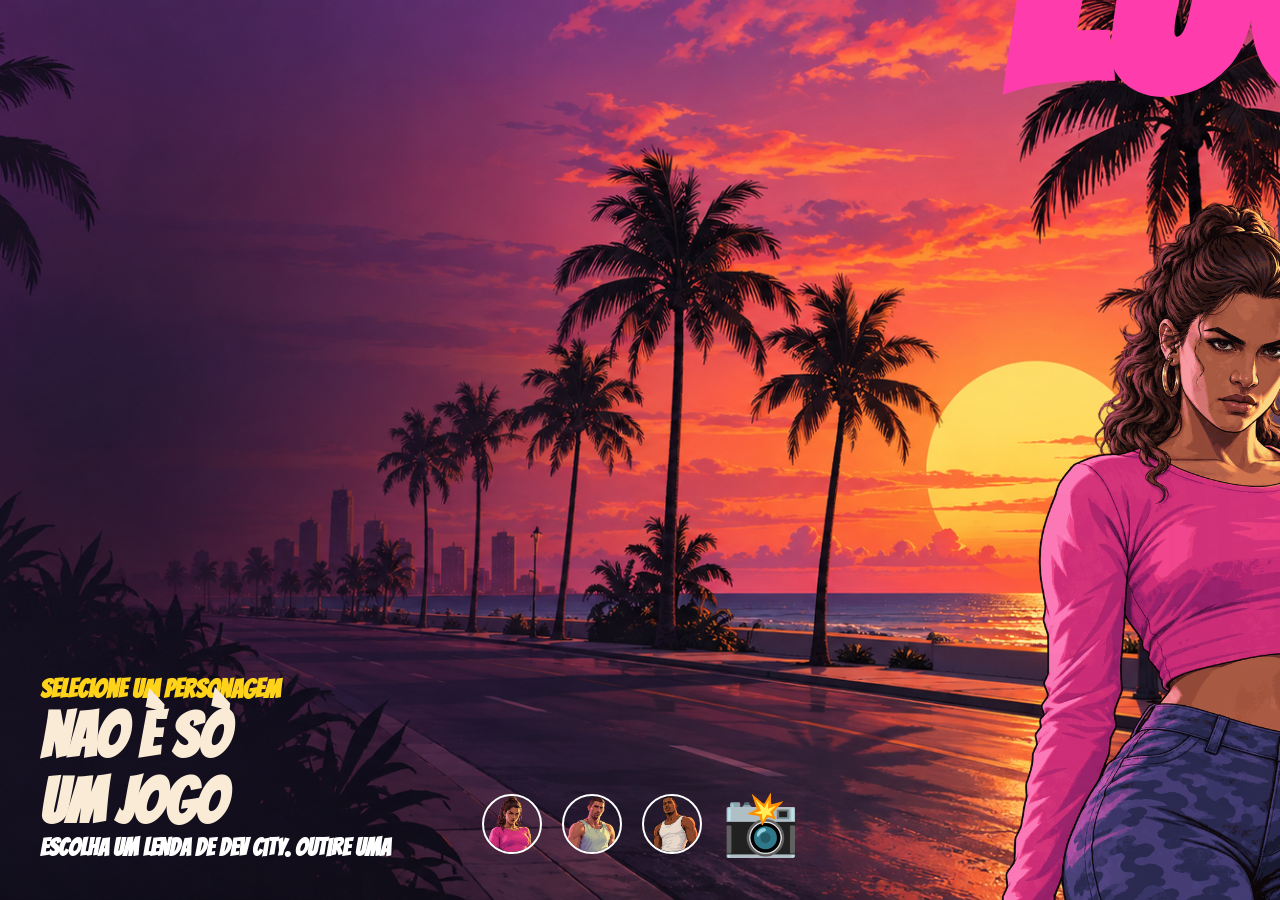
<file: index.html>
<!DOCTYPE html>
<html lang="pt-br">

<head>

    <link rel="stylesheet" href="style.css">
    <link rel="preconnect" href="https://fonts.googleapis.com">
    <link rel="preconnect" href="https://fonts.gstatic.com" crossorigin>
    <link href="https://fonts.googleapis.com/css2?family=Bangers&display=swap" rel="stylesheet">
    <meta charset="UTF-8">
    <meta name="viewport" content="width=device-width, initial-scale=1.0">
    <title>Document</title>

</head>

<body>
    <img class="personagem" src="fotos/lucia.png" alt="">

    <div>




        <div class="tela">

            <h1 class="nomedela">lucia<h1>

            <div class="nome">
                <p class="etiqueta">selecione um personagem</p>
                <h1>nao è sò <br>um jogo</h1>
                <p class="textapoio">escolha um lenda de dev city. outire uma</p>
            </div>


            <div class="nomepersonagem">
            
                    <img onclick="escolherPersonagem('Lucia', 'img/lucia.png', '#ff3cac')" class="avatar" src="fotos/lucia.png">

        <img onclick="escolherPersonagem('Jason', 'img/jason.png', '#00b2c9')" class="avatar" src="fotos/jason.png">

        <img onclick="escolherPersonagem('CJ', 'img/cj.png', '#7ed37e')" class="avatar" src="fotos/cj.png">

        <label class="voce">📸
            </div>

</body>

<script script src="scripts.js">
</script>

  
</html>
</file>
<file: style.css>
html {
    height: 100%;
}

*{
    padding: 0;
    margin: 0;
    box-sizing: border-box;
    color: antiquewhite;
    font-family: "Bangers", system-ui;
}



/* nome dela*/
.nomedela{font-size: 330px;
    left: 1000px;
    color: #ff3cac;
    position: absolute;
    bottom: 400px;
    align-items: center;
        width: 100%;
        height: 700px;
    }



/*corpo do site*/
body{
    
background-image: url(fotos/background2.jpg);
background-size: cover;
background-position: center;
}


/*personagem*/
.personagem{
    position: absolute;
    bottom: 0;
    height: 700px;
    margin: auto;
    align-items: center;
    left: 1000px;
    height: 700px;
}



/*parte do nomes*/
.nome{
    position: absolute;
    bottom: 40px;
    left: 40px;

}
.etiqueta{
    font-size: 26px;
    color: #ffd319;

}
h1{
    font-size: 62px;
}
.textapoio{
    font-size: 24px;
    color: #ffffff;
}


/*parte dos personagem*/
.nomepersonagem {
position: absolute;
bottom: 40px;
display: flex;
justify-content: center;
align-items: center;
width: 100%;
gap: 20px;
}

/*parte do avatar*/
.avatar{
    width: 60px;
    height: 60px;
    border-radius: 50%;
    object-fit: cover;
    object-position: top;
    border: 2px solid #ffffff;

}
.botao{
    background-color: #ffd319;
    padding: 20px;
    border-radius: 50%;
}
</file>
